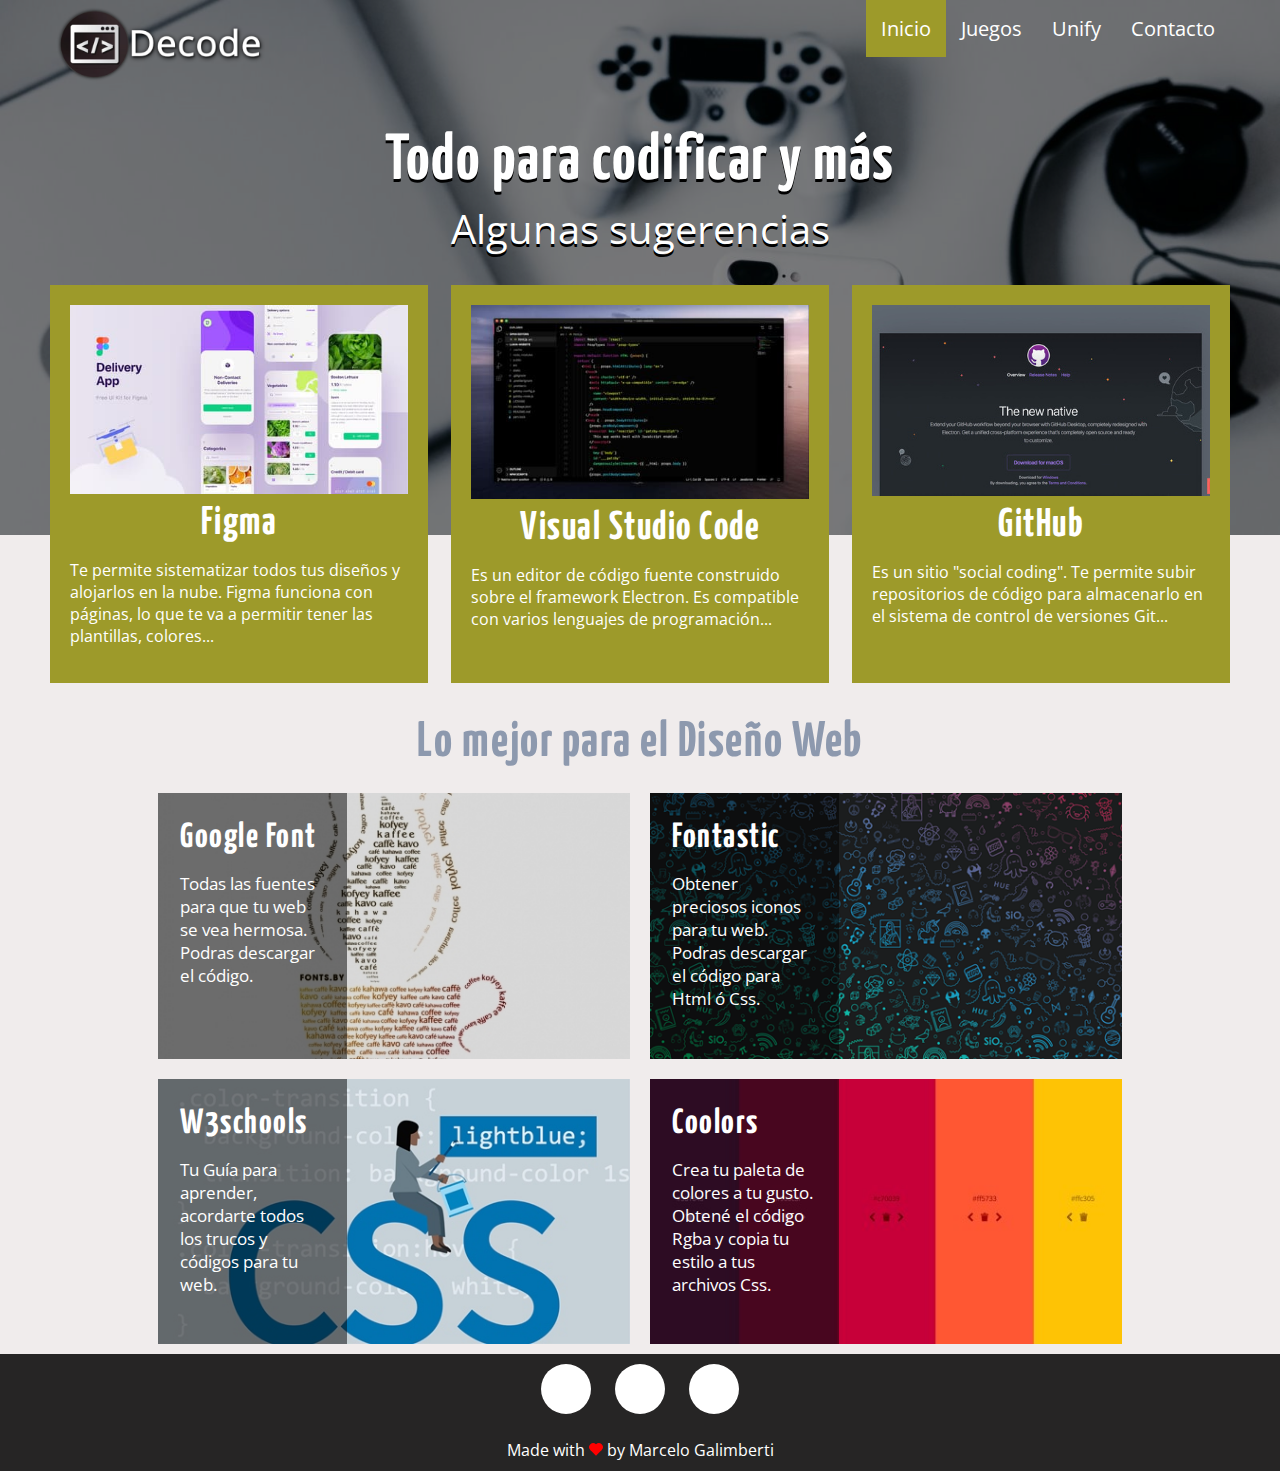
<file: index.html>
<!DOCTYPE html>
<html lang="es">
  <head>
    <meta charset="UTF-8" />
    <title>Decode</title>
    <meta name="viewport" content="width=device-width, initial-scale=1" />
    <meta
      name="Description"
      content="Desarrolado por Marcelo Galimberti. Todo para aprender a codificar, Unify para Rainmeter y más"
    />
    <link rel="shortcut icon" type="image/jpg" href="images/favicon.png" />
    <link rel="stylesheet" href="css/main.css" />
    <link rel="stylesheet" href="css/font.css" />
    <link
      href="https://fonts.googleapis.com/css?family=Open+Sans|Yanone+Kaffeesatz"
      rel="stylesheet"
    />
    <link
      href="https://file.myfontastic.com/qRW6z2teVffT5rC3r7hPgb/icons.css"
      rel="stylesheet"
    />
    <script src="https://code.jquery.com/jquery-3.3.1.min.js"></script>
  </head>

  <body>
    <header class="header">
      <div class="container">
        <img src="images/logo.png" alt="logo" class="img-logo" width="170" />
        <span class="icon-menu" id="btn-menu"></span>
        <nav class="nav" id="nav">
          <ul class="menu">
            <li class="menu__item">
              <a class="menu__link select" href="">Inicio</a>
            </li>
            <li class="menu__item">
              <a class="menu__link" href="juegos.html">Juegos</a>
            </li>
            <li class="menu__item">
              <a class="menu__link" href="unify.html">Unify</a>
            </li>
            <li class="menu__item">
              <a class="menu__link" href="#footer">Contacto</a>
            </li>
          </ul>
        </nav>
      </div>
    </header>
    <div class="banner">
      <img src="images/inicio.jpg" alt="Back" class="banner_img" />
      <div class="container">
        <h2 class="banner__title">Todo para codificar y más</h2>
        <p class="banner__txt">Algunas sugerencias</p>
      </div>
    </div>
    <main class="main">
      <div class="container">
        <section class="info">
          <article class="info_col"          >
            <a id="site1" href="https://www.figma.com">
              <img src="images/figma.jpg" alt="figma" class="info_img" />
            </a>
            <h2 class="info_title">Figma</h2>
            <p class="info_txt">
              Te permite sistematizar todos tus diseños y alojarlos en la nube.
              Figma funciona con páginas, lo que te va a permitir tener las
              plantillas, colores...
            </p>

            
          </article>
          <article class="info_col">
            <a id="site2" href="https://code.visualstudio.com/">
              <img src="images/vs.jpg" alt="vs" class="info_img"
            /></a>
            <h2 class="info_title">Visual Studio Code</h2>
            <p class="info_txt">
              Es un editor de código fuente construido sobre el framework
              Electron. Es compatible con varios lenguajes de programación...
            </p>
          </article>
          <article class="info_col">
            <a id="site3" href="https://github.com"
              ><img src="images/github.jpg" alt="github" class="info_img"
            /></a>
            <h2 class="info_title">GitHub</h2>
            <p class="info_txt">
              Es un sitio "social coding". Te permite subir repositorios de
              código para almacenarlo en el sistema de control de versiones
              Git...
            </p>
          </article>
            </article>
          <script src="js/hover.js"></script>
        </section>
        <section class="pages">
          <h2 class="section_title">Lo mejor para el Diseño Web</h2>
          <div class="pages_col">
            <img src="images/fonts.jpg" alt="" class="pages-img" />
            <a class="hoverpage" href="https://fonts.google.com/">
              <div class="pages_description">
                <h3 class="pages_title">Google Font</h3>
                <p class="pages_txt">
                  Todas las fuentes para que tu web se vea hermosa. Podras
                  descargar el código.
                </p>
              </div>
            </a>
          </div>
          <div class="pages_col">
            <img src="images/fontastic.jpg" alt="" class="pages-img" />
            <a class="hoverpage" href="http://fontastic.me/">
              <div class="pages_description">
                <h3 class="pages_title">Fontastic</h3>
                <p class="pages_txt">
                  Obtener preciosos iconos para tu web. Podras descargar el
                  código para Html ó Css.
                </p>
              </div>
            </a>
          </div>
          <div class="pages_col">
            <img src="images/w3.jpg" alt="" class="pages-img" />
            <a class="hoverpage" href="https://www.w3schools.com/">
              <div class="pages_description">
                <h3 class="pages_title">W3schools</h3>
                <p class="pages_txt">
                  Tu Guía para aprender, acordarte todos los trucos y códigos
                  para tu web.
                </p>
              </div>
            </a>
          </div>
          <div class="pages_col">
            <img src="images/color.jpg" alt="" class="pages-img" />
            <a class="hoverpage" href="https://coolors.co/">
              <div class="pages_description">
                <h3 class="pages_title">Coolors</h3>
                <p class="pages_txt">
                  Crea tu paleta de colores a tu gusto. Obtené el código Rgba y
                  copia tu estilo a tus archivos Css.
                </p>
              </div>
            </a>
          </div>
        </section>
      </div>
    </main>
    <footer id="footer" class="footer">
      <div class="social">
        <a
          href="https://ar.linkedin.com/in/galimbertimarcelo"
          class="icon-linkedin"
        ></a>
        <a href="https://github.com/mgalim" class="icon-github"></a>
        <a
          href="https://stackexchange.com/users/24134710/marcelo"
          class="icon-stack"
        ></a>
      </div>      
      <span class="made">Made with<div class ="heart"></div>by Marcelo Galimberti</span>
    </footer>
    <script src="js/menu.js"></script>
  </body>
</html>
</file>
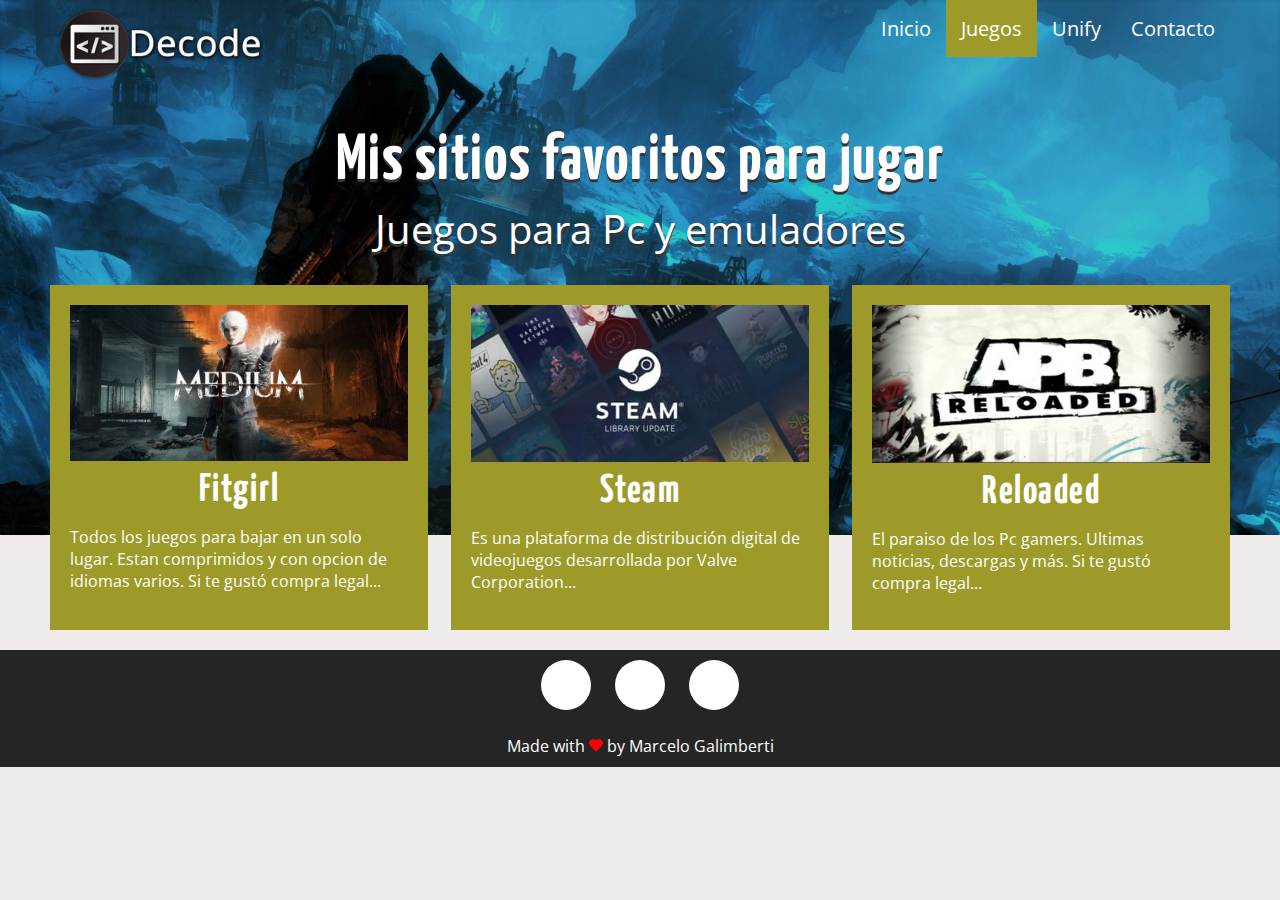
<file: juegos.html>
<!DOCTYPE html>
<html lang="es">
  <head>
    <meta charset="UTF-8" />
    <title>Decode</title>
    <meta name="viewport" content="width=device-width, initial-scale=1" />
    <meta
      name="Description"
      content="Diseñado por Marcelo Galimberti, Todo para aprender a codificar, proyecto personal para Rainmeter, Unify"
    />
    <link rel="shortcut icon" type="image/jpg" href="images/favicon.png" />
    <link rel="stylesheet" href="css/juegos.css" />
    <link rel="stylesheet" href="css/font.css" />
    <link
      href="https://fonts.googleapis.com/css?family=Open+Sans|Yanone+Kaffeesatz"
      rel="stylesheet"
    />
    <link
      href="https://file.myfontastic.com/qRW6z2teVffT5rC3r7hPgb/icons.css"
      rel="stylesheet"
    />
    <script src="https://code.jquery.com/jquery-3.3.1.min.js"></script>
  </head>

  <body>
    <header class="header">
      <div class="container">
        <img src="images/logo.png" alt="logo" class="img-logo" width="170" />
        <span class="icon-menu" id="btn-menu"></span>
        <nav class="nav" id="nav">
          <ul class="menu">
            <li class="menu__item">
              <a class="menu__link" href="index.html">Inicio</a>
            </li>
            <li class="menu__item">
              <a class="menu__link select" href="juegos.html">Juegos</a>
            </li>
            <li class="menu__item">
              <a class="menu__link" href="unify.html">Unify</a>
            </li>
            <li class="menu__item">
              <a class="menu__link" href="">Contacto</a>
            </li>
          </ul>
        </nav>
      </div>
    </header>
    <div class="banner">
      <img src="images/juegos.jpg" alt="Back" class="banner_img" />
      <div class="container">
        <h2 class="banner__title">Mis sitios favoritos para jugar</h2>
        <p class="banner__txt">Juegos para Pc y emuladores</p>
      </div>
    </div>
    <main class="main">
      <div class="container">
        <section class="info">
          <article class="info_col">
            <a id="site1" href="https://fitgirl-repacks.site/">
              <img src="images/fitgirl.jpg" alt="senua" class="info_img" />
            </a>
            <h2 class="info_title">Fitgirl</h2>
            <p class="info_txt">
              Todos los juegos para bajar en un solo lugar. Estan comprimidos y
              con opcion de idiomas varios. Si te gustó compra legal...
            </p>
          </article>
          <article class="info_col">
            <a id="site2" href="https://store.steampowered.com/">
              <img src="images/steam.jpg" alt="bt" class="info_img"
            /></a>
            <h2 class="info_title">Steam</h2>
            <p class="info_txt">
              Es una plataforma de distribución digital de videojuegos
              desarrollada por Valve Corporation...
            </p>
          </article>
          <article class="info_col">
            <a id="site3" href="https://www.skidrow-games.com/"
              ><img src="images/reloaded.jpg" alt="horizon" class="info_img"
            /></a>
            <h2 class="info_title">Reloaded</h2>
            <p class="info_txt">
              El paraiso de los Pc gamers. Ultimas noticias, descargas y más. Si
              te gustó compra legal...
            </p>
          </article>
          <script src="js/hover.js"></script>
        </section>
      </div>
    </main>
    <footer id="footer" class="footer">
      <div class="social">
        <a
          href="https://ar.linkedin.com/in/galimbertimarcelo"
          class="icon-linkedin"
        ></a>
        <a href="https://github.com/mgalim" class="icon-github"></a>
        <a
          href="https://stackexchange.com/users/24134710/marcelo"
          class="icon-stack"
        ></a>
      </div>
      <span class="made"
        >Made with
        <div class="heart"></div>
        by Marcelo Galimberti</span
      >
    </footer>
    <script src="js/menu.js"></script>
  </body>
</html>
</file>
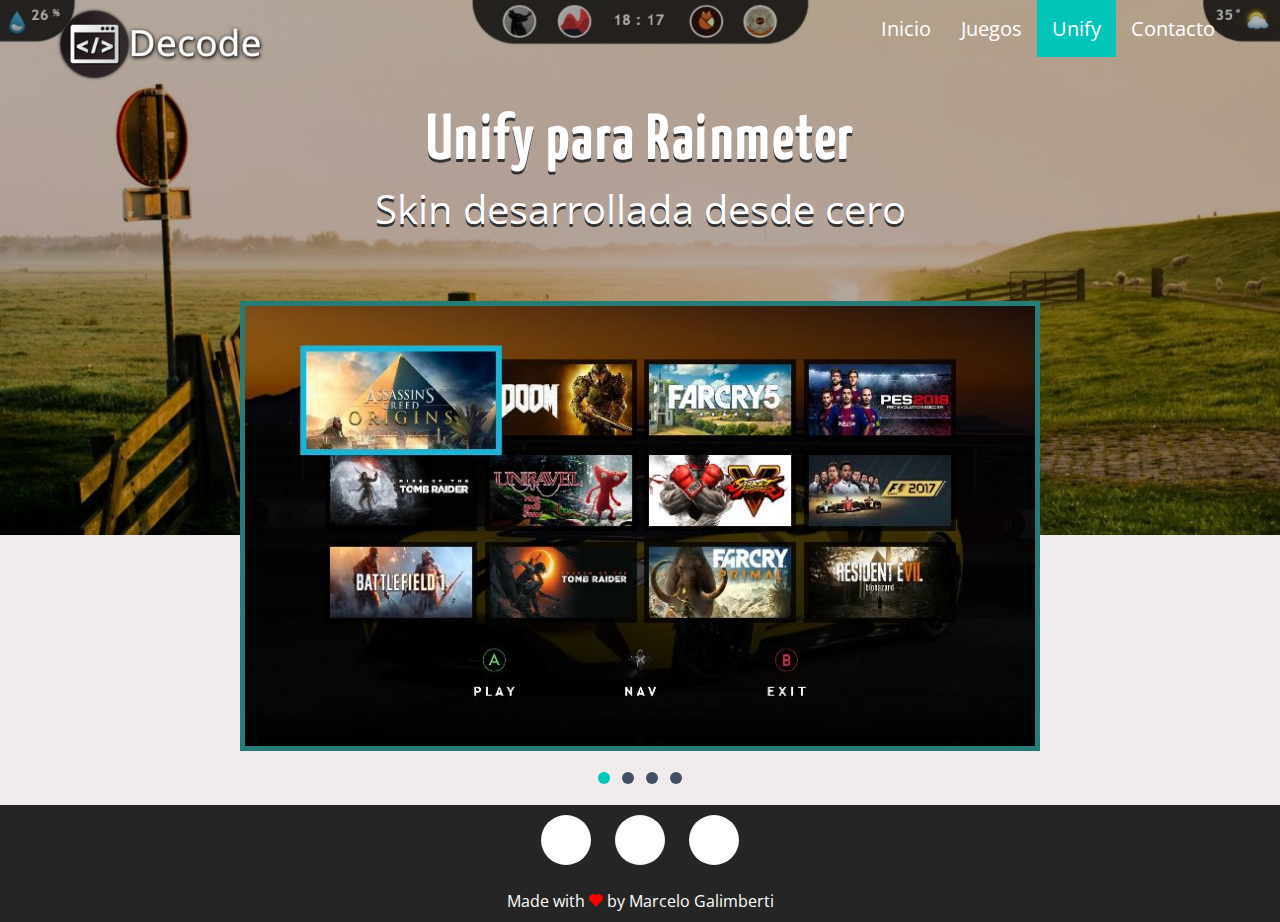
<file: unify.html>
<!DOCTYPE html>
<html lang="es">
  <head>
    <meta charset="UTF-8" />
    <title>Decode</title>
    <meta name="viewport" content="width=device-width, initial-scale=1" />
    <meta
      name="Description"
      content="Diseñado por Marcelo Galimberti, Todo para aprender a codificar, proyecto personal para Rainmeter, Unify"
    />
    <link rel="shortcut icon" type="image/jpg" href="images/favicon.png" />
    <link rel="stylesheet" href="css/unify.css" />
    <link rel="stylesheet" href="css/font.css" />
    <link
      href="https://fonts.googleapis.com/css?family=Open+Sans|Yanone+Kaffeesatz"
      rel="stylesheet"
    />
    <link
      href="https://file.myfontastic.com/qRW6z2teVffT5rC3r7hPgb/icons.css"
      rel="stylesheet"
    />
    <script src="https://ajax.googleapis.com/ajax/libs/jquery/1.11.1/jquery.min.js"></script>
  </head>

  <body>
    <header class="header">
      <div class="container">
        <img src="images/logo.png" alt="logo" class="img-logo" width="170" />
        <span class="icon-menu" id="btn-menu"></span>
        <nav class="nav" id="nav">
          <ul class="menu">
            <li class="menu__item">
              <a class="menu__link" href="index.html">Inicio</a>
            </li>
            <li class="menu__item">
              <a class="menu__link" href="juegos.html">Juegos</a>
            </li>
            <li class="menu__item">
              <a class="menu__link select" href="unify.html">Unify</a>
            </li>
            <li class="menu__item">
              <a class="menu__link" href="#footer">Contacto</a>
            </li>
          </ul>
        </nav>
      </div>
    </header>
    <div class="banner">
      <img src="images/unify.jpg" alt="Back" class="banner_img" />
      <div class="container">
        <h2 class="banner__title">Unify para Rainmeter</h2>
        <p class="banner__txt">Skin desarrollada desde cero</p>
      </div>
    </div>
    <section id="slider" class="container-slider">
      <ul class="slider-wrapper">
        <li class="current-slide">
          <img src="images/unify-1.jpg" alt="Launcher" />
          <div class="caption">
            <h2 class="slider-title">Launcher</h2>
            <p>
              Todos tus juegos a un solo click. Se puede usar con mando con Ds4
              o X-box. Estar cómodo en tu sofa favorito.
            </p>
          </div>
        </li>
        <li>
          <img src="images/unify-2.jpg" alt="Apps" />
          <div class="caption">
            <h2 class="slider-title">Apps Unify</h2>
            <p>
              Un lanzador de tus apps mas usadas, con doble función. Click
              derecho con una acción y click izquierdo con otra.
            </p>
          </div>
        </li>
        <li>
          <img src="images/unify-3.jpg" alt="City" />
          <div class="caption">
            <h2 class="slider-title">Menu Settings</h2>
            <p>
              Podrás configurar todo el launcher desde el menu principal
              haciendo click en el icono izquierdo del clima.
            </p>
          </div>
        </li>
        <li>
          <img src="images/unify-4.jpg" alt="Gpu" />
          <div class="caption">
            <h2 class="slider-title">Humedad</h2>
            <p>
              Visualiza la humedad del clima que hayas elegido en el menu del
              launcher.
            </p>
          </div>
        </li>
      </ul>
      <ul id="control-buttons" class="control-buttons"></ul>
    </section>
    <footer class="footer">
      <div class="social">
        <a
          href="https://ar.linkedin.com/in/galimbertimarcelo"
          class="icon-linkedin"
        ></a>
        <a href="https://github.com/mgalim" class="icon-github"></a>
        <a
          href="https://stackexchange.com/users/24134710/marcelo"
          class="icon-stack"
        ></a>
      </div>
      <span class="made"
        >Made with
        <div class="heart"></div>
        by Marcelo Galimberti</span
      >
    </footer>
    <script src="js/menu.js"></script>
    <script src="js/slider.js"></script>
  </body>
</html>
</file>
<file: css/main.css>
/*
 * (c) 2018 Decode by Marcelo Galimberti. All rights reserved.
 */

* {
  box-sizing: border-box;
}
img {
  display: block;
  max-width: 100%;
}
body {
  margin: 0;
  font-family: "Open Sans", sans-serif;
  background-color: #f0ecec;
}
h1,
h2,
h3,
h4,
h5 {
  font-family: "Yanone Kaffeesatz", sans-serif;
  letter-spacing: 1.5px;
}
.section_title {
  text-align: center;
  font-size: 40px;
  color: #8d99ae;
}
.container {
  margin: auto;
  width: 99%;
}
.info_col:hover {
  transition: all 0.5s;
}
/*-------------------Styles---------------------*/

.img-logo {
  height: 65px;
  margin-left: 5px;
  margin-top: 5px;
}
.header {
  height: 70px;
}
.header .container {
  display: flex;
  justify-content: space-between;
}
.icon-menu {
  margin: 10px;
  display: block;
  width: 40px;
  height: 40px;
  font-size: 30px;
  background: rgb(157, 154, 42);
  color: #fff;
  text-align: center;
  line-height: 48px;
  border-radius: 7px;
  margin-left: auto;
  cursor: pointer;
}
.nav {
  position: absolute;
  top: 75px;
  left: -100%;
  width: 100%;
  transition: all 0.4s;
}
.menu {
  list-style: none;
  padding: 0;
  margin: 0;
}
.menu__link {
  display: block;
  padding: 15px;
  background: rgb(157, 154, 42);
  text-decoration: none;
  color: #fff;
  transition: all 0.4s;
}
.menu__link:hover,
.select {
  background: #fff;
  color: rgb(157, 154, 42);
}
.show {
  left: 0;
}
/*--------------------Banner--------------------*/
.banner_img {
  width: 100%;
  filter: brightness(50%);
}
.banner {
  margin-top: -70px;
  position: relative;
  z-index: -1000;
  margin-bottom: 20px;
}
.banner .container {
  position: absolute;
  top: 65%;
  left: 50%;
  transform: translateX(-50%) translateY(-65%);
  width: 90%;
  color: #fff;
  text-shadow: 0 3px black;
  text-align: center;
}
.banner__txt {
  display: none;
}
/*-------------------Games---------------------*/
.info_col {
  background: rgb(157, 154, 42);
  color: #fff;
  padding: 15px;
  margin-bottom: 20px;
  padding: 15px;
}
/*-------------------Coding Links---------------------*/

.pages_col {
  position: relative;
  margin-bottom: 30px;
}
.pages_description {
  position: absolute;
  top: 0;
  left: 0;
  color: #fff;
  background: rgba(0, 0, 0, 0.5);
  width: 40%;
  height: 100%;
  padding: 5px;
}
.hoverpage:hover .pages_description {
  background: black;
  color: rgb(180, 176, 35);
  transition: all 0.4s;
}
.pages_title {
  font-size: 25px;
  margin: 5px 0;
}
.pages-img {
  width: 100%;
}
/*-------------------Footer---------------------*/

.footer {
  background: #262525;
  color: #fff;
  padding: 10px;
  text-align: center;
}
.footer .social [class^="icon-"] {
  display: inline-block;
  color: #333;
  text-decoration: none;
  font-size: 30px;
  padding: 10px;
  background: #fff;
  border-radius: 50%;
  width: 50px;
  height: 50px;
  line-height: 40px;
}
.footer .social .icon-linkedin:hover {
  color: #0b66f7;
}
.footer .social .icon-github:hover {
  color: #999b17;
}
.footer .social .icon-stack:hover {
  color: #fa0c1f;
}

.footer .social [class^="icon-"]:hover {
  transition: all 0.4s;
}
.made {
  display: flex;
  align-items: center;
  align-items: center;
  justify-content: center;
  margin-top: 20px;
}
.heart {
  background: red;
  position: relative;
  margin: 7px;
  height: 8px;
  width: 8px;
  /* Animation */
  transform: rotate(-45deg) scale(1);
  animation: pulse 2s linear infinite;
}

.heart::after {
  /* background:blue; */
  background: inherit;
  border-radius: 50%; /* To make circle */
  content: "";
  position: absolute;
  /* top: -100px;*/
  top: -50%; /* Inherit properties of parent */
  /* left: -100px; */
  left: 0;
  height: 8px;
  width: 8px;
}
.heart::before {
  /*  background:green; */
  background: inherit;
  border-radius: 50%; /* To make circle */
  content: "";
  position: absolute;
  top: 0;
  right: -50%; /* Inherit properties of parent */
  height: 8px;
  width: 8px;
}

@keyframes pulse {
  0% {
    transform: rotate(-45deg) scale(1);
    opacity: 0;
  } /*
    10% {
        transform: rotate(-45deg) scale(1.3);
    }
    20% {
        transform: rotate(-45deg) scale(0.9);
    }
    30% {
        transform: rotate(-45deg) scale(1.2);
    }
    40% {
        transform: rotate(-45deg) scale(0.9);
    }*/
  50% {
    transform: rotate(-45deg) scale(1.3);
    opacity: 1;
  } /*
    60% {
        transform: rotate(-45deg) scale(0.95);
    }
    70% {
        transform: rotate(-45deg) scale(1);
    } */
  100% {
    transform: rotate(-45deg) scale(1);
    opacity: 1;
  }
}

/*------------------*Responsive*------------------*/

@media (min-width: 480px) {
  .banner__title {
    font-size: 35px;
    margin: 5px 0;
  }

  .info,
  .pages {
    display: flex;
    justify-content: space-between;
    margin-top: -65px;
  }
  .info_col {
    width: 32%;
  }
  .info_title {
    font-size: 25px;
    margin: 10px 0;
  }
  .pages {
    flex-wrap: wrap;
    margin-top: 0;
  }
  .section_title {
    width: 100%;
  }
  .pages_txt {
    font-size: 14px;
  }
  .pages_description {
    width: 77%;
  }
  .pages_col {
    width: 49%;
  }
  .footer .social [class^="icon-"] {
    margin: 0 10px;
  }
}
@media (min-width: 760px) {
  .header {
    height: 90px;
  }
  .img-logo {
    height: 78px;
    width: 210px;
  }
  .banner {
    margin-top: -90px;
  }
  .banner__title {
    font-size: 50px;
  }
  .banner__txt {
    display: block;
    font-size: 30px;
    margin: 7px 0;
  }
  .nav {
    top: 95px;
  }
  .pages_description {
    width: 55%;
  }
  .pages_txt {
    font-size: 17px;
  }
}
@media (min-width: 1024px) {
  .container {
    width: 1000px;
  }
  .nav {
    position: static;
    width: auto;
  }
  .menu {
    display: flex;
  }
  .icon-menu {
    display: none;
  }
  .menu__link {
    font-size: 20px;
    background: none;
  }
  .select {
    background: rgb(157, 154, 42);
    color: #fff;
  }
  .banner__title {
    font-size: 65px;
  }
  .banner__txt {
    font-size: 40px;
  }
  .info_col {
    padding: 20px;
  }
  .info {
    margin-top: -118px;
  }
  .info_title {
    font-size: 40px;
    text-align: center;
  }
  .section_title {
    font-size: 50px;
    margin: 15px 0;
  }
  .pages_title {
    font-size: 35px;
  }
  .pages_description {
    width: 45%;
    font-size: 20px;
    padding: 22px;
  }
  .pages_col {
    width: 49%;
  }
}
@media (min-width: 1280px) {
  .container {
    width: 1180px;
  }
  .banner .container {
    top: 40%;
  }
  .info {
    margin-top: -270px;
  }
  .pages_description {
    width: 40%;
  }
  .pages_col {
    width: 40%;
    margin: 10px;
  }
  .pages {
    justify-content: center;
  }
}
</file>
<file: css/font.css>
@charset "UTF-8";

@font-face {
  font-family: "untitled-font-1";
  src: url("../fonts/untitled-font-1.eot");
  src: url("../fonts/untitled-font-1.eot?#iefix") format("embedded-opentype"),
    url("../fonts/untitled-font-1.woff") format("woff"),
    url("../fonts/untitled-font-1.ttf") format("truetype"),
    url("../fonts/untitled-font-1.svg#untitled-font-1") format("svg");
  font-weight: normal;
  font-style: normal;
}

[data-icon]:before {
  font-family: "untitled-font-1" !important;
  content: attr(data-icon);
  font-style: normal !important;
  font-weight: normal !important;
  font-variant: normal !important;
  text-transform: none !important;
  speak: none;
  line-height: 1;
  -webkit-font-smoothing: antialiased;
  -moz-osx-font-smoothing: grayscale;
}

[class^="icon-"]:before,
[class*=" icon-"]:before {
  font-family: "untitled-font-1" !important;
  font-style: normal !important;
  font-weight: normal !important;
  font-variant: normal !important;
  text-transform: none !important;
  speak: none;
  line-height: 1;
  -webkit-font-smoothing: antialiased;
  -moz-osx-font-smoothing: grayscale;
}

.icon-twitter:before {
  content: "\61";
}
.icon-facebook:before {
  content: "\62";
}
.icon-menu:before {
  content: "\63";
}
.icon-vine:before {
  content: "\64";
}
.icon-gplus:before {
  content: "\65";
}
</file>
<file: css/juegos.css>
/*
 * (c) 2018 Decode by Marcelo Galimberti. All rights reserved.
 */

* {
  box-sizing: border-box;
}
img {
  display: block;
  max-width: 100%;
}
body {
  margin: 0;
  font-family: "Open Sans", sans-serif;
  background-color: #f0ecec;
}
h1,
h2,
h3,
h4,
h5 {
  font-family: "Yanone Kaffeesatz", sans-serif;
  letter-spacing: 1.5px;
}
.section_title {
  text-align: center;
  font-size: 40px;
  color: #8d99ae;
}
.container {
  margin: auto;
  width: 99%;
}
.info_col:hover {
  transition: all 0.5s;
}
/*-------------------Styles---------------------*/

.img-logo {
  height: 65px;
  margin-left: 5px;
  margin-top: 5px;
}
.header {
  height: 70px;
}
.header .container {
  display: flex;
  justify-content: space-between;
}
.icon-menu {
  margin: 10px;
  display: block;
  width: 40px;
  height: 40px;
  font-size: 30px;
  background: rgb(157, 154, 42);
  color: #fff;
  text-align: center;
  line-height: 48px;
  border-radius: 7px;
  margin-left: auto;
  cursor: pointer;
}
.nav {
  position: absolute;
  top: 75px;
  left: -100%;
  width: 100%;
  transition: all 0.4s;
}
.menu {
  list-style: none;
  padding: 0;
  margin: 0;
}
.menu__link {
  display: block;
  padding: 15px;
  background: rgb(157, 154, 42);
  text-decoration: none;
  color: #fff;
  transition: all 0.4s;
}
.menu__link:hover,
.select {
  background: #fff;
  color: rgb(157, 154, 42);
}
.show {
  left: 0;
}
/*--------------------Banner--------------------*/
.banner_img {
  width: 100%;
  filter: brightness(0.8);
}
.banner {
  margin-top: -70px;
  position: relative;
  z-index: -1000;
  margin-bottom: 20px;
}
.banner .container {
  position: absolute;
  top: 65%;
  left: 50%;
  transform: translateX(-50%) translateY(-65%);
  width: 90%;
  color: #fff;
  text-shadow: 0 3px #333;
  text-align: center;
}
.banner__txt {
  display: none;
}
/*-------------------Games---------------------*/
.info_col {
  background: rgb(157, 154, 42);
  color: #fff;
  padding: 15px;
  margin-bottom: 20px;
  padding: 15px;
}
/*-------------------Footer---------------------*/

.footer {
  background: #262525;
  color: #fff;
  padding: 10px;
  text-align: center;
}
.footer .social [class^="icon-"] {
  display: inline-block;
  color: #333;
  text-decoration: none;
  font-size: 30px;
  padding: 10px;
  background: #fff;
  border-radius: 50%;
  width: 50px;
  height: 50px;
  line-height: 40px;
}
.footer .social .icon-linkedin:hover {
  color: #0b66f7;
}
.footer .social .icon-github:hover {
  color: #999b17;
}
.footer .social .icon-stack:hover {
  color: #fa0c1f;
}
.footer .social [class^="icon-"]:hover {
  transition: all 0.4s;
}
.made {
  display: flex;
  align-items: center;
  align-items: center;
  justify-content: center;
  margin-top: 20px;
}
.heart {
  background: red;
  position: relative;
  margin: 7px;
  height: 8px;
  width: 8px;
  /* Animation */
  transform: rotate(-45deg) scale(1);
  animation: pulse 2s linear infinite;
}

.heart::after {
  /* background:blue; */
  background: inherit;
  border-radius: 50%; /* To make circle */
  content: "";
  position: absolute;
  /* top: -100px;*/
  top: -50%; /* Inherit properties of parent */
  /* left: -100px; */
  left: 0;
  height: 8px;
  width: 8px;
}
.heart::before {
  /*  background:green; */
  background: inherit;
  border-radius: 50%; /* To make circle */
  content: "";
  position: absolute;
  top: 0;
  right: -50%; /* Inherit properties of parent */
  height: 8px;
  width: 8px;
}

@keyframes pulse {
  0% {
    transform: rotate(-45deg) scale(1);
    opacity: 0;
  } /*
    10% {
        transform: rotate(-45deg) scale(1.3);
    }
    20% {
        transform: rotate(-45deg) scale(0.9);
    }
    30% {
        transform: rotate(-45deg) scale(1.2);
    }
    40% {
        transform: rotate(-45deg) scale(0.9);
    }*/
  50% {
    transform: rotate(-45deg) scale(1.3);
    opacity: 1;
  } /*
    60% {
        transform: rotate(-45deg) scale(0.95);
    }
    70% {
        transform: rotate(-45deg) scale(1);
    } */
  100% {
    transform: rotate(-45deg) scale(1);
    opacity: 1;
  }
}
/*------------------*Responsive*------------------*/

@media (min-width: 480px) {
  .banner__title {
    font-size: 35px;
    margin: 5px 0;
  }
  .banner__txt {
    display: block;
    font-size: 18px;
    margin: 7px 0;
  }
  .info {
    display: flex;
    justify-content: space-between;
    margin-top: -65px;
  }
  .info_col {
    width: 32%;
  }
  .info_title {
    font-size: 25px;
    margin: 10px 0;
  }

  .footer .social [class^="icon-"] {
    margin: 0 10px;
  }
}
@media (min-width: 760px) {
  .header {
    height: 90px;
  }
  .img-logo {
    height: 78px;
    width: 210px;
  }
  .banner {
    margin-top: -90px;
  }
  .banner__title {
    font-size: 50px;
  }
  .banner__txt {
    font-size: 30px;
  }
  .nav {
    top: 95px;
  }
}
@media (min-width: 1024px) {
  .container {
    width: 1000px;
  }
  .nav {
    position: static;
    width: auto;
  }
  .menu {
    display: flex;
  }
  .icon-menu {
    display: none;
  }
  .menu__link {
    font-size: 20px;
    background: none;
  }
  .select {
    background: rgb(157, 154, 42);
    color: #fff;
  }
  .banner__title {
    font-size: 65px;
  }
  .banner__txt {
    font-size: 40px;
  }
  .info_col {
    padding: 20px;
  }
  .info {
    margin-top: -118px;
  }
  .info_title {
    font-size: 40px;
    text-align: center;
  }
}
@media (min-width: 1280px) {
  .container {
    width: 1180px;
  }
  .banner .container {
    top: 40%;
  }
  .info {
    margin-top: -270px;
  }
}
</file>
<file: css/unify.css>
/*
 * (c) 2018 Decode by Marcelo Galimberti. All rights reserved.
 */

* {
  -webkit-box-sizing: border-box;
  -moz-box-sizing: border-box;
  box-sizing: border-box;
}
img {
  display: block;
  max-width: 100%;
}
body {
  margin: 0;
  font-family: "Open Sans", sans-serif;
  background-color: #f0ecec;
}
h1,
h2,
h3,
h4,
h5 {
  font-family: "Yanone Kaffeesatz", sans-serif;
  letter-spacing: 1.5px;
}
ul {
  list-style-type: none;
}
.section_title {
  text-align: center;
  font-size: 40px;
  color: #8d99ae;
}
.container {
  margin: auto;
  width: 99%;
}
/*-------------------Styles---------------------*/

.img-logo {
  height: 65px;
  margin-left: 5px;
  margin-top: 5px;
}
.header {
  height: 70px;
}
.header .container {
  display: flex;
  justify-content: space-between;
}
.icon-menu {
  margin: 10px;
  display: block;
  width: 40px;
  height: 40px;
  font-size: 30px;
  background: #00c5b9;
  color: #fff;
  text-align: center;
  line-height: 48px;
  border-radius: 7px;
  margin-left: auto;
  cursor: pointer;
}
.nav {
  position: absolute;
  top: 85px;
  left: -100%;
  width: 100%;
  transition: all 0.4s;
  z-index: 200;
}
.menu {
  list-style: none;
  padding: 0;
  margin: 0;
}
.menu__link {
  display: block;
  padding: 15px;
  background: #00c5b9;
  text-decoration: none;
  color: #fff;
  transition: all 0.4s;
}
.menu__link:hover,
.select {
  background: #fff;
  color: #00c5b9;
}
.show {
  left: 0;
}
/*--------------------Banner--------------------*/
.banner_img {
  width: 100%;
  filter: brightness(0.7);
}
.banner {
  margin-top: -70px;
  position: relative;
  z-index: -100;
}
.banner .container {
  position: absolute;
  top: 65%;
  left: 50%;
  transform: translateX(-50%) translateY(-60%);
  width: 90%;
  color: #fff;
  text-shadow: 0 3px #333;
  text-align: center;
}
.banner__txt {
  display: none;
}
/*-------------------Slider---------------------*/
.container-slider {
  width: 99%;
  margin: 20px auto 0;
}
.slider-wrapper {
  position: relative;
  height: 210px;
  background: #fff;
  overflow: hidden;
  padding: inherit;
}
.slider-wrapper li {
  display: none;
}
.slider-wrapper .current-slide {
  display: block;
}
.slider-wrapper img {
  position: absolute;
  max-width: 100%;
  height: auto;
  top: 0;
  left: 0;
}
.slider-wrapper .caption {
  position: absolute;
  bottom: 0;
  left: 0;
  background: rgba(0, 0, 0, 0.65);
  width: 100%;
  padding: 10px;
  color: #fff;
  -webkit-transform: translateY(100%);
  -ms-transform: translateY(100%);
  -o-transform: translateY(100%);
  transform: translateY(100%);
  opacity: 0;
  -webkit-transition: all 0.4s ease;
  -o-transition: all 0.4s ease;
  transition: all 0.4s ease;
}
.slider-wrapper li:hover .caption {
  -webkit-transform: translateY(0);
  -ms-transform: translateY(0);
  -o-transform: translateY(0);
  transform: translateY(0);
  opacity: 1;
}
.slider-wrapper h2 {
  color: #00c5b9;
  font-size: 2em;
  font-weight: 400;
  margin-bottom: 6px;
}
.slider-wrapper p {
  font-size: 1em;
  font-weight: 300;
  line-height: 1.3em;
}

/**
 * ---[Botones-Control] ---------------------- 
 **/
.control-buttons {
  margin-top: 15px;
  text-align: center;
  padding: inherit;
}
.control-buttons li {
  cursor: pointer;
  display: inline-block;
  background: #424f66;
  text-indent: -99999px;
  height: 12px;
  width: 12px;
  margin: 0 6px;
  -webkit-border-radius: 50%;
  -moz-border-radius: 50%;
  border-radius: 50%;
}
.control-buttons li.active {
  background: #00c5b9;
}
/*-------------------Footer---------------------*/
.footer {
  background: #262525;
  color: #fff;
  padding: 10px;
  text-align: center;
}
.footer .social [class^="icon-"] {
  display: inline-block;
  color: #333;
  text-decoration: none;
  font-size: 30px;
  padding: 10px;
  background: #fff;
  border-radius: 50%;
  width: 50px;
  height: 50px;
  line-height: 40px;
}
.footer .social .icon-linkedin:hover {
  color: #0b66f7;
}
.footer .social .icon-github:hover {
  color: #999b17;
}
.footer .social .icon-stack:hover {
  color: #fa0c1f;
}
.footer .social [class^="icon-"]:hover {
  transition: all 0.4s;
}
.made {
  display: flex;
  align-items: center;
  align-items: center;
  justify-content: center;
  margin-top: 20px;
}
.heart {
  background: red;
  position: relative;
  margin: 7px;
  height: 8px;
  width: 8px;
  /* Animation */
  transform: rotate(-45deg) scale(1);
  animation: pulse 2s linear infinite;
}

.heart::after {
  /* background:blue; */
  background: inherit;
  border-radius: 50%; /* To make circle */
  content: "";
  position: absolute;
  /* top: -100px;*/
  top: -50%; /* Inherit properties of parent */
  /* left: -100px; */
  left: 0;
  height: 8px;
  width: 8px;
}
.heart::before {
  /*  background:green; */
  background: inherit;
  border-radius: 50%; /* To make circle */
  content: "";
  position: absolute;
  top: 0;
  right: -50%; /* Inherit properties of parent */
  height: 8px;
  width: 8px;
}

@keyframes pulse {
  0% {
    transform: rotate(-45deg) scale(1);
    opacity: 0;
  } /*
    10% {
        transform: rotate(-45deg) scale(1.3);
    }
    20% {
        transform: rotate(-45deg) scale(0.9);
    }
    30% {
        transform: rotate(-45deg) scale(1.2);
    }
    40% {
        transform: rotate(-45deg) scale(0.9);
    }*/
  50% {
    transform: rotate(-45deg) scale(1.3);
    opacity: 1;
  } /*
    60% {
        transform: rotate(-45deg) scale(0.95);
    }
    70% {
        transform: rotate(-45deg) scale(1);
    } */
  100% {
    transform: rotate(-45deg) scale(1);
    opacity: 1;
  }
}
/*------------------*Responsive*------------------*/
@media (min-width: 480px) {
  .banner__title {
    font-size: 35px;
    margin: 5px 0;
  }
  .banner__txt {
    display: block;
    font-size: 18px;
    margin: 7px 0;
  }
  .slider-wrapper {
    height: 250px;
  }

  .footer .social [class^="icon-"] {
    margin: 0 10px;
  }
}
@media (min-width: 615px) {
  .banner__title {
    font-size: 45px;
  }
  .banner__txt {
    font-size: 25px;
  }
  .container-slider {
    width: 75%;
    margin-top: -60px;
  }
  .slider-wrapper {
    border: 5px solid #267c77;
    height: 250px;
  }
}
@media (min-width: 760px) {
  .header {
    height: 90px;
  }
  .img-logo {
    height: 78px;
    width: 210px;
  }
  .banner {
    margin-top: -90px;
  }
  .banner__title {
    font-size: 50px;
  }
  .banner__txt {
    font-size: 30px;
  }
  .nav {
    top: 95px;
  }
  .container-slider {
    width: 80%;
    margin-top: -80px;
  }
  .slider-wrapper {
    height: 340px;
  }
}
@media (min-width: 1024px) {
  .container {
    width: 1000px;
  }
  .nav {
    position: static;
    width: auto;
  }
  .menu {
    display: flex;
  }
  .icon-menu {
    display: none;
  }
  .menu__link {
    font-size: 20px;
    background: none;
  }
  .select {
    background: #00c5b9;
    color: #fff;
  }
  .banner__title {
    font-size: 65px;
  }
  .banner__txt {
    font-size: 40px;
  }
  .container-slider {
    width: 800px;
    margin-top: -120px;
  }
  .slider-wrapper {
    height: 400px;
  }
}
@media (min-width: 1170px) {
  .container {
    width: 1080px;
  }
  .banner__title {
    font-size: 65px;
  }
  .banner__txt {
    font-size: 40px;
  }
  .banner .container {
    top: 35%;
  }
  .container-slider {
    margin-top: -250px;
  }
  .slider-wrapper {
    height: 450px;
  }
}
@media (min-width: 1280px) {
  .container {
    width: 1180px;
  }
  .info {
    margin-top: -270px;
  }
  .container-slider {
    margin-top: -250px;
  }
  .slider-wrapper {
    height: 450px;
  }
  @media (min-width: 1680px) {
    .info {
      margin-top: -270px;
    }
    .container-slider {
      margin-top: -390px;
    }
  }
}
</file>
